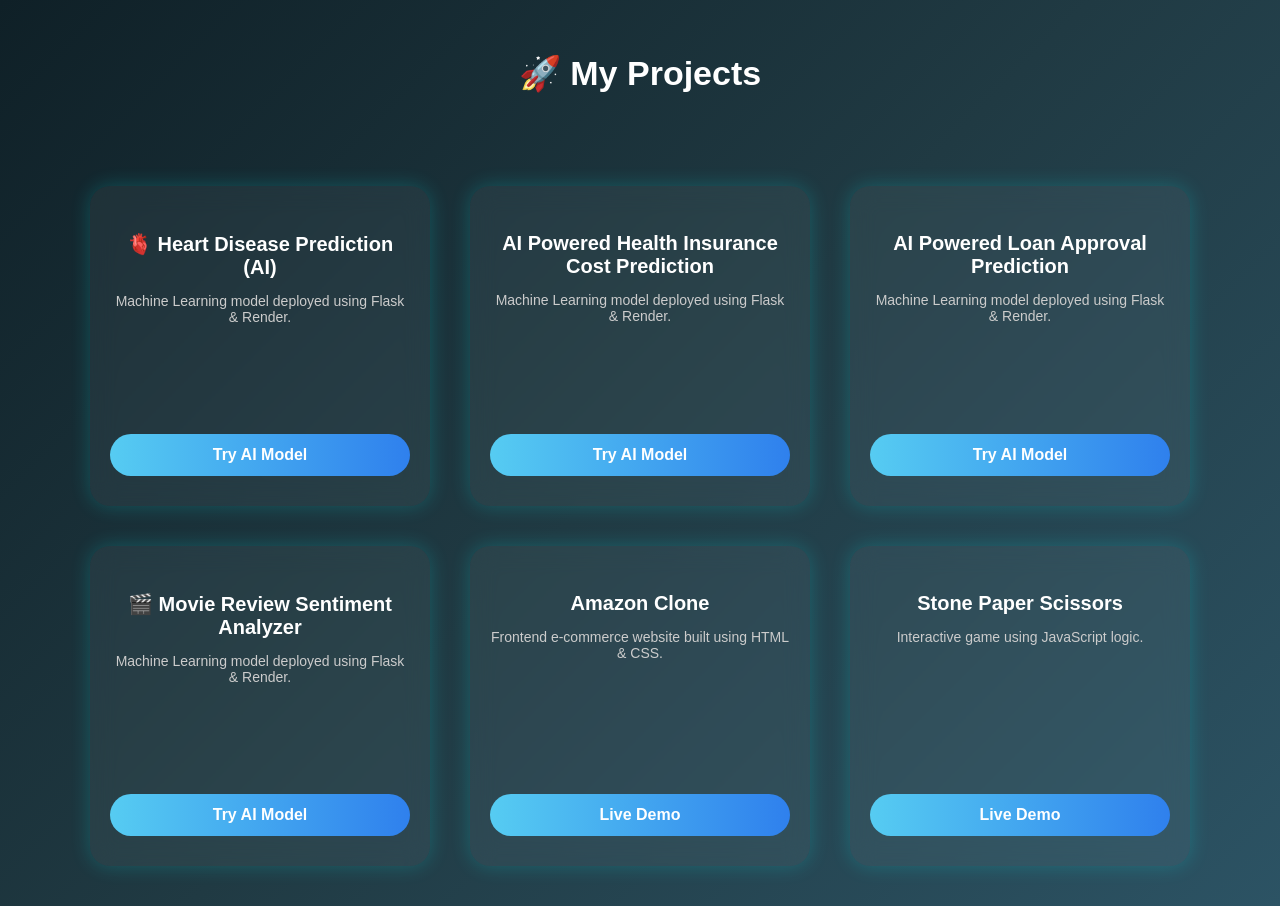
<file: project.html>
<!DOCTYPE html>
<html lang="en">
<head>
<meta charset="UTF-8">
<meta name="viewport" content="width=device-width, initial-scale=1.0">
<title>Projects | Mohammad Akif</title>

<style>

body{
    margin:0;
    font-family:'Segoe UI', sans-serif;
    background: linear-gradient(135deg, #0f2027, #203a43, #2c5364);
    color:white;
}

h1{
    text-align:center;
    padding:30px;
    font-size:34px;
}

.projects{
    display:flex;
    justify-content:center;
    flex-wrap:wrap;
    gap:40px;
    padding:40px;
}

/* CARD */
.card{
    background: rgba(255,255,255,0.05);
    backdrop-filter: blur(12px);
    border-radius:20px;
    padding:30px 20px;
    width:300px;
    min-height:260px; /* Equal height */
    
    display:flex;
    flex-direction:column;
    justify-content:space-between; /* Push button down */

    text-align:center;
    box-shadow: 0 0 20px rgba(0,255,255,0.2);
    transition:0.4s ease;
}

.card:hover{
    transform:translateY(-10px);
    box-shadow:0 0 35px cyan;
}

.card h2{
    font-size:20px;
    margin-bottom:10px;
}

.card p{
    font-size:14px;
    color:#ccc;
    margin-bottom:20px;
}

/* BUTTON */
.live-btn{
    display:block;
    width:100%;
    padding:12px 0;
    border-radius:30px;
    text-decoration:none;
    background: linear-gradient(90deg, #56ccf2, #2f80ed);
    color:white;
    font-weight:600;
    transition:0.3s ease;
}

.live-btn:hover{
    transform:scale(1.05);
    box-shadow:0 0 20px rgba(0,255,255,0.6);
}

/* RESPONSIVE */
@media (max-width:768px){
    .projects{
        flex-direction:column;
        align-items:center;
    }
}

</style>
</head>
<body>

<h1>🚀 My Projects</h1>

<div class="projects">

    <div class="card">
        <div>
            <h2>🫀 Heart Disease Prediction (AI)</h2>
            <p>Machine Learning model deployed using Flask & Render.</p>
        </div>
        <a href="https://heart-disease-advance-prediction-ml-akif7.onrender.com/"
           target="_blank"
           class="live-btn">
           Try AI Model
        </a>
    </div>


      <div class="card">
        <div>
            <h2>AI Powered Health Insurance Cost Prediction</h2>
            <p>Machine Learning model deployed using Flask & Render.</p>
        </div>
        <a href="https://insurance-cost-prediction-ml-akif-pgnh.onrender.com"
           target="_blank"
           class="live-btn">
           Try AI Model
        </a>
    </div>


      <div class="card">
        <div>
            <h2>AI Powered Loan Approval Prediction</h2>
            <p>Machine Learning model deployed using Flask & Render.</p>
        </div>
        <a href="https://loan-approval-prediction-ml-akif7.onrender.com/"
           target="_blank"
           class="live-btn">
           Try AI Model
        </a>
    </div>


       <div class="card">
        <div>
            <h2>🎬 Movie Review Sentiment Analyzer</h2>
            <p>Machine Learning model deployed using Flask & Render.</p>
        </div>
        <a href="https://movie-sentiment-analyze-akif7.onrender.com"
           target="_blank"
           class="live-btn">
           Try AI Model
        </a>
    </div>
    

    <div class="card">
        <div>
            <h2>Amazon Clone</h2>
            <p>Frontend e-commerce website built using HTML & CSS.</p>
        </div>
        <a href="https://mdakifakhtar.github.io/amazon-clone/"
           target="_blank"
           class="live-btn">
           Live Demo
        </a>
    </div>



    <div class="card">
        <div>
            <h2>Stone Paper Scissors</h2>
            <p>Interactive game using JavaScript logic.</p>
        </div>
        <a href="https://mdakifakhtar.github.io/stone-paper-seissor/"
           target="_blank"
           class="live-btn">
           Live Demo
        </a>
    </div>

</div>

</body>
</html>
</file>
